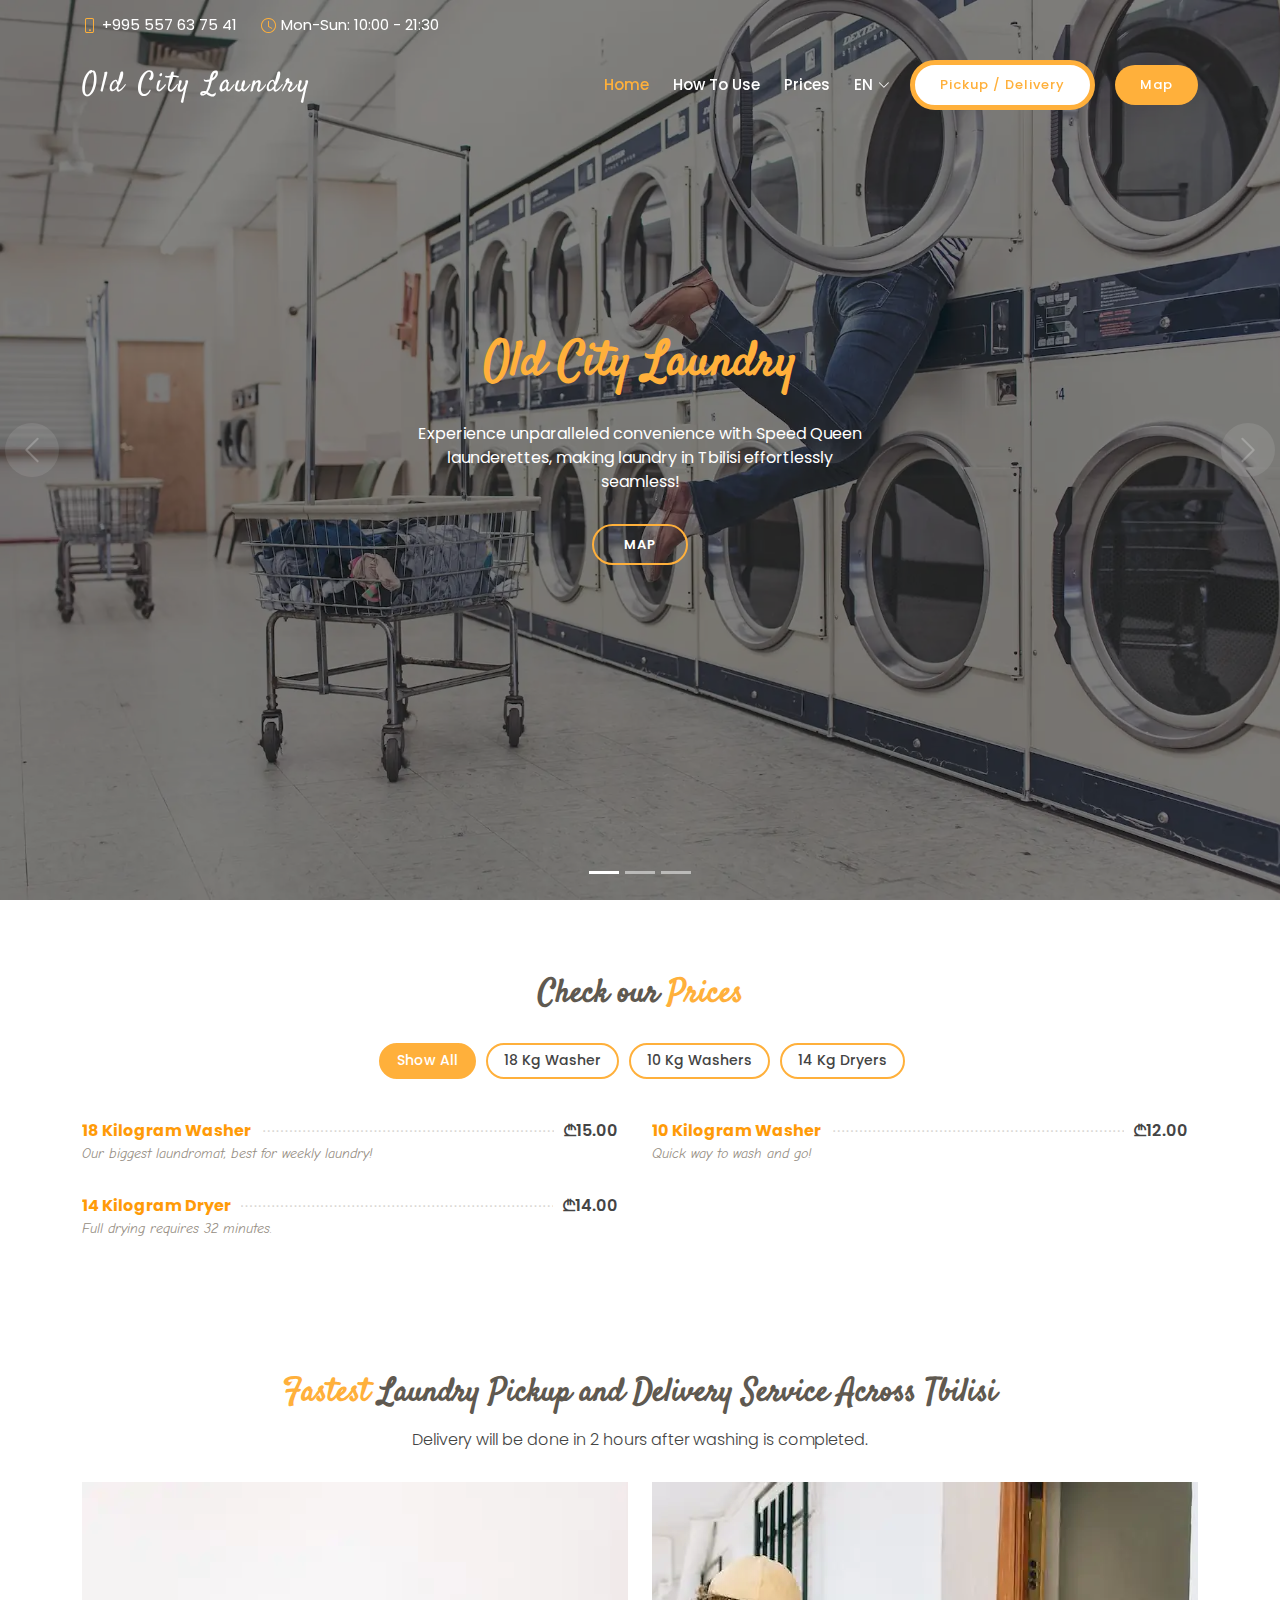
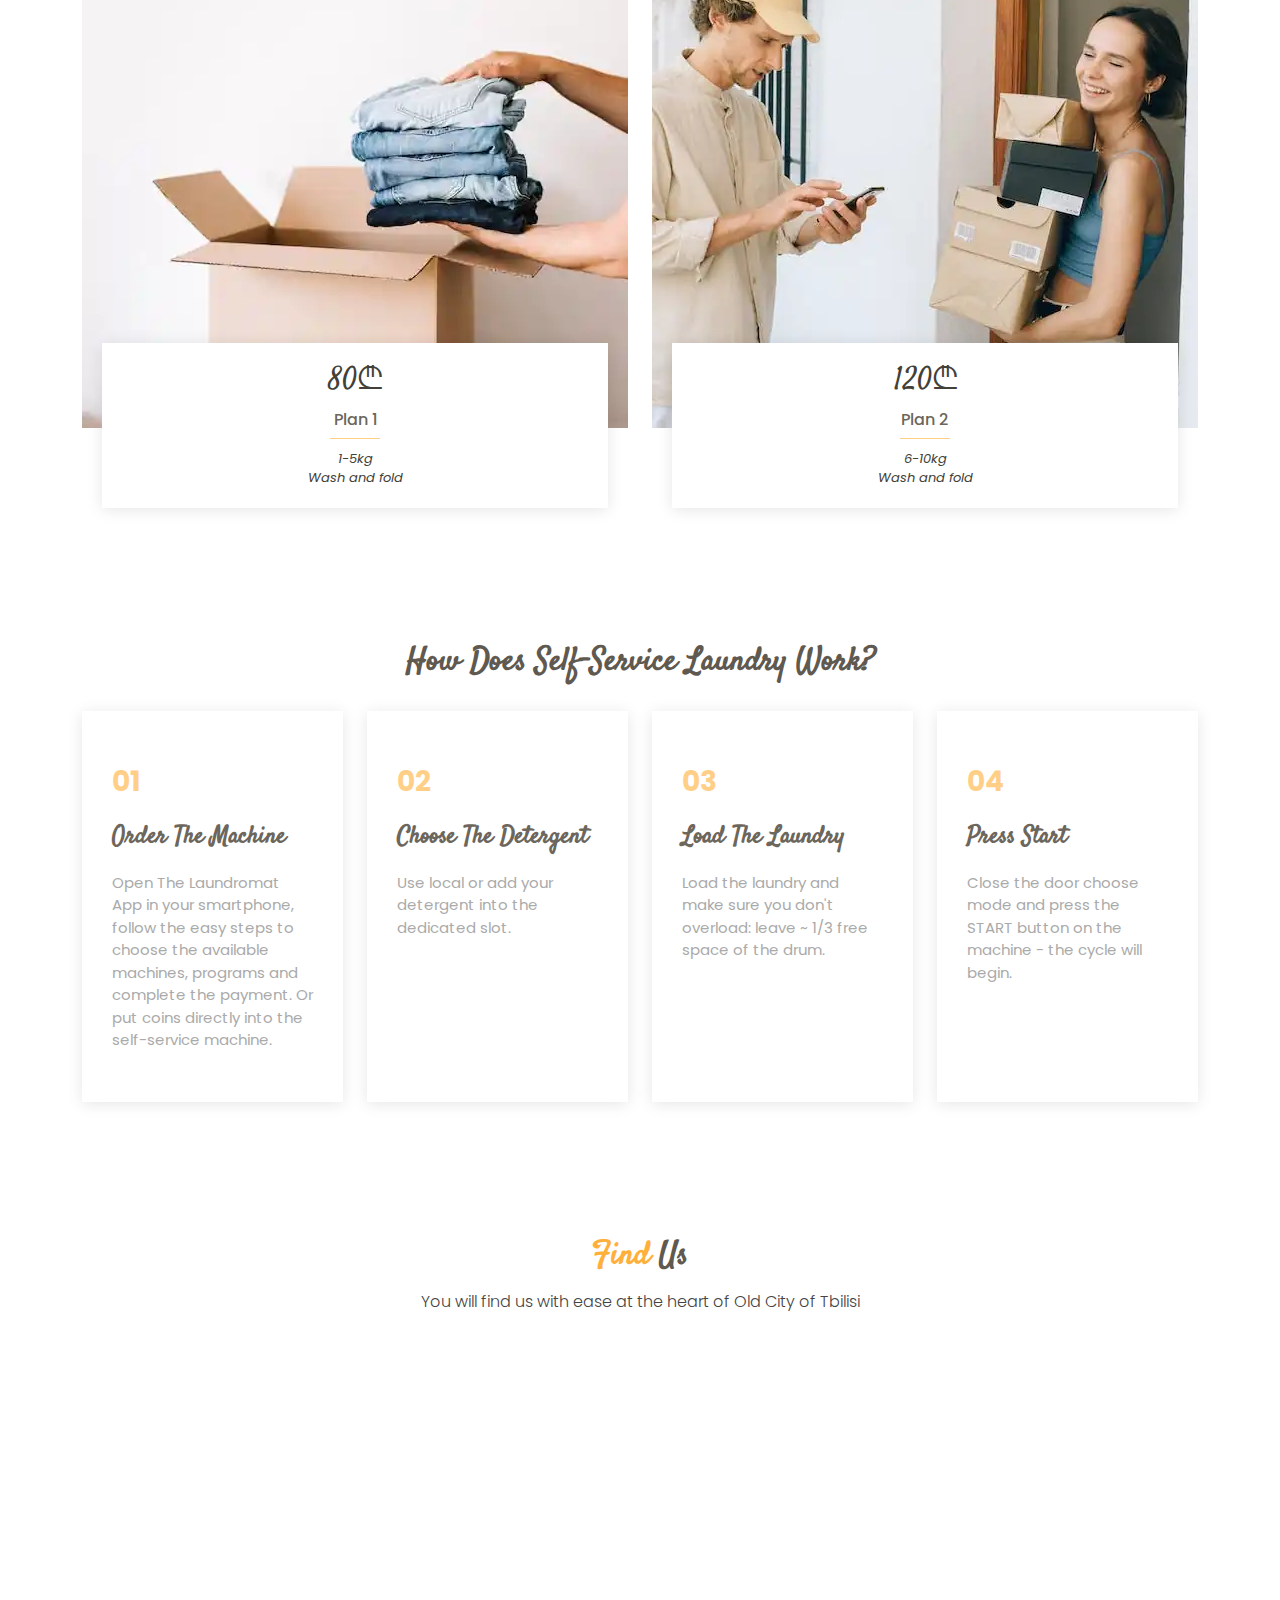
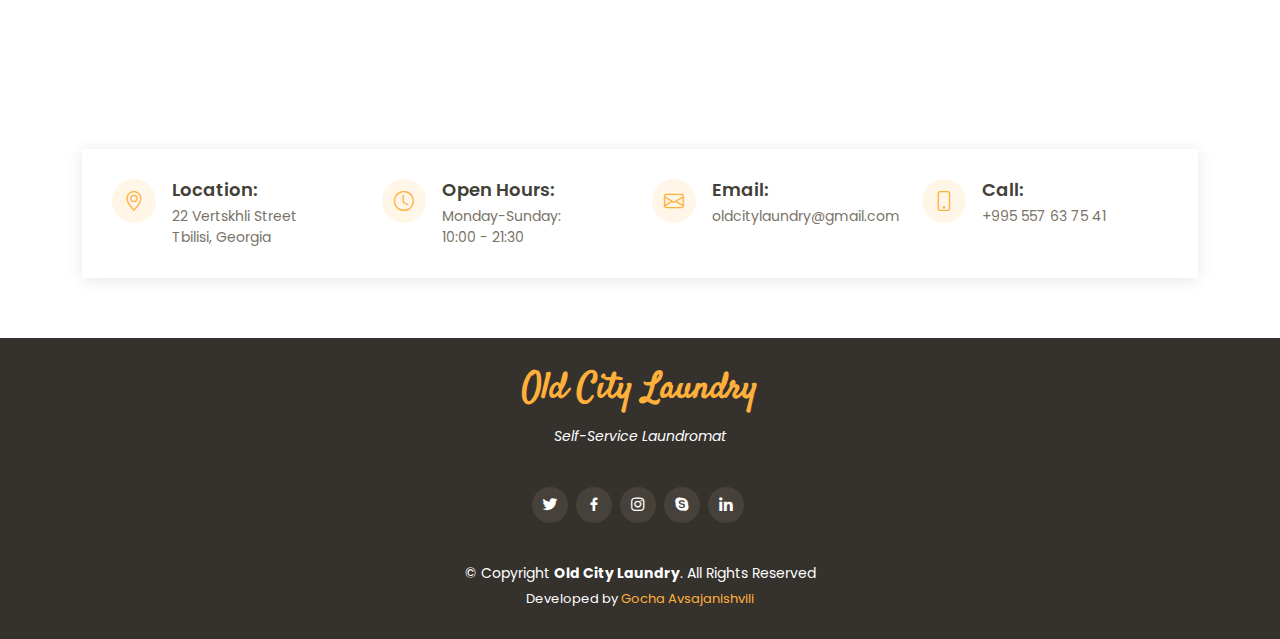
<file: index.html>
<!DOCTYPE html>
<html lang="en">

<head>

  <meta charset="utf-8">
  <meta content="width=device-width, initial-scale=1.0" name="viewport">

  <title>Old City Laundry / Laundromat in Tbilisi | Pickup and Delivery</title>
  <meta name="description"
    content="Old City Laundry is your self-service laundromat in Tbilisi. We offer fast and efficient laundry services with professional machines, as well as fastest pickup and delivery service across Tbilisi and its regions.">

  <meta name="keywords"
    content="laundry, self-service laundry, laundromat, laundry service, laundry near me, прачечная, laundry tbilisi, dry cleaning, прачечная самообслуживания, прачечная тбилиси, laundry service tbilisi, old city laundry, vertskhli street, tiflis, georgia, laundromat near me, coin laundry, wash and fold, мойка, ქიმწმენდა, loundry, waschsalon, مغسلة, tbilisi laundry, wash, laundry service near me, сухая чистка, مغسلة ملابس, lavanderia, automatic laundry tbilisi near me, city wash, city cleaning service, clean house near shota rustaveli avenue tbilisi, cleaner, clothes dryer tbilisi, do laundry, dress cleaning, dry cleaning equipment, dry cleaning near me, i-wash, landary, landury, lanudry in georgia tbilisi, laudnsry near me, laudry, laundary, launderette, laundery, lavanderia automatica, laverie, laverie automatique, places to wash clothes tbilisi, old town laundry, pralnia, quickwash, sb waschsalon, self serve clothes laundry, speed queen laundry, vintage laundromat tbilisi, waschsalon in der nähe, wasserette, wäscherei, wäscherei in der nähe">

  <style>
    /* Critical font-face declaration */
    @font-face {
      font-family: 'Satisfy';
      font-style: normal;
      font-weight: 400;
      font-display: swap;
      src: local('Satisfy Regular'),
        url('/assets/fonts/satisfy.woff2') format('woff2');
    }

    /* Critical logo styles */
    .logo h1 {
      font-size: 28px;
      margin: 0;
      line-height: 1;
      font-weight: 400;
      letter-spacing: 3px;
      font-family: 'Satisfy', Arial, sans-serif;
    }
  </style>

  <!-- Preload critical resources -->
  <link rel="preload" href="assets/vendor/bootstrap/css/bootstrap.min.css" as="style">
  <link rel="preload" href="assets/css/style.css" as="style">
  <link rel="preload" href="assets/img/slide/slide-1.webp" as="image" fetchpriority="high">

  <!-- Favicons -->
  <link href="assets/img/favicon.ico" rel="icon">
  <link href="assets/img/apple-touch-icon.ico" rel="apple-touch-icon">

  <!-- Google Fonts - preconnect -->
  <link rel="preconnect" href="https://fonts.googleapis.com">
  <link rel="preconnect" href="https://fonts.gstatic.com" crossorigin>
  <link
    href="https://fonts.googleapis.com/css2?family=Poppins:wght@300;400;600;700&family=Comic+Neue:wght@300;400;700&display=swap"
    media="print" onload="this.media='all'" rel="stylesheet">

  <!-- Critical CSS -->
  <link href="assets/vendor/bootstrap/css/bootstrap.min.css" rel="stylesheet">
  <link href="assets/css/style.css" rel="stylesheet">

  <!-- Non-critical CSS loaded async -->
  <link rel="stylesheet" href="assets/vendor/animate.css/animate.min.css" media="print" onload="this.media='all'">
  <link rel="stylesheet" href="assets/vendor/bootstrap-icons/bootstrap-icons.css" media="print"
    onload="this.media='all'">
  <link rel="stylesheet" href="assets/vendor/boxicons/css/boxicons.min.css" media="print" onload="this.media='all'">
  <link rel="stylesheet" href="assets/vendor/glightbox/css/glightbox.min.css" media="print" onload="this.media='all'">
  <link rel="stylesheet" href="assets/vendor/swiper/swiper-bundle.min.css" media="print" onload="this.media='all'">
  <link rel="stylesheet" href="assets/css/custom.css" media="print" onload="this.media='all'">

  <!-- Preconnect to Google Analytics -->
  <link rel="preconnect" href="https://www.google-analytics.com">

</head>

<body>

  <!-- ======= Top Bar ======= -->
  <section id="topbar" class="d-flex align-items-center fixed-top topbar-transparent">
    <div class="container-fluid container-xl d-flex align-items-center justify-content-center justify-content-lg-start">
      <i class="bi bi-phone d-flex align-items-center"><span>+995 557 63 75 41</span></i>
      <i class="bi bi-clock ms-4 d-none d-lg-flex align-items-center"><span>Mon-Sun: 10:00 - 21:30</span></i>
    </div>
  </section>

  <!-- ======= Header ======= -->
  <header id="header" class="fixed-top d-flex align-items-center header-transparent">
    <div class="container-fluid container-xl d-flex align-items-center justify-content-between">

      <div class="logo me-auto">
        <h1><a href="index.html">Old City Laundry</a></h1>
        <!-- Uncomment below if you prefer to use an image logo -->
        <!-- <a href="index.html"><img src="assets/img/logo.png" alt="" class="img-fluid"></a>-->
      </div>

      <nav id="navbar" class="navbar order-last order-lg-0">
        <ul>
          <li><a class="nav-link scrollto active" href="#hero">Home</a></li>
          <li><a class="nav-link scrollto" href="#how-to">How To Use</a></li>
          <li><a class="nav-link scrollto" href="#menu">Prices</a></li>
          <li class="d-block d-sm-none">
            <a href="#map" class="nav-link scrollto">Map</a>
          </li>
          <li class="dropdown"><a href="#"><span>EN</span> <i class="bi bi-chevron-down"></i></a>
            <ul>
              <li><a href="ge.html">GE</a></li>
            </ul>
          </li>

        </ul>
        <i class="bi bi-list mobile-nav-toggle"></i>
      </nav><!-- .navbar -->

      <a href="#delivery" class="book-a-table-btn delivery scrollto circle">Pickup / Delivery</a>
      <a href="#map" class="book-a-table-btn scrollto d-none d-sm-block">Map</a>

    </div>
  </header><!-- End Header -->

  <!-- ======= Hero Section ======= -->
  <section id="hero">
    <div class="hero-container">
      <div id="heroCarousel" data-bs-interval="5000" class="carousel slide carousel-fade" data-bs-ride="carousel">

        <ol class="carousel-indicators" id="hero-carousel-indicators"></ol>

        <div class="carousel-inner" role="listbox">

          <!-- Slide 1 -->
          <div class="carousel-item active" style="background-image: url(assets/img/slide/slide-1.webp);">
            <div class="carousel-container">
              <div class="carousel-content">
                <h2 class="animate__animated animate__fadeInDown"><span>Old City Laundry</span></h2>
                <p class="animate__animated animate__fadeInUp">Experience unparalleled convenience with Speed Queen
                  launderettes, making laundry in Tbilisi effortlessly seamless!</p>
                <div>
                  <a href="#map" class="btn-menu animate__animated animate__fadeInUp scrollto">Map</a>
                </div>
              </div>
            </div>
          </div>

          <!-- Slide 2 -->
          <div class="carousel-item" style="background-image: url(assets/img/slide/slide-2.webp);">
            <div class="carousel-container">
              <div class="carousel-content">
                <h2 class="animate__animated animate__fadeInDown">Your go-to self-service laundry spot in Tbilisi.</h2>
                <p class="animate__animated animate__fadeInUp">Make the most of your time as our professional machines
                  handle your weekly laundry in under an hour!</p>
                <div>
                  <a href="#map" class="btn-menu animate__animated animate__fadeInUp scrollto">Map</a>
                </div>
              </div>
            </div>
          </div>

          <!-- Slide 3 -->
          <div class="carousel-item" style="background-image: url(assets/img/slide/slide-3.webp);">
            <div class="carousel-container">
              <div class="carousel-content">
                <h2 class="animate__animated animate__fadeInDown">Discover modern comfort at its finest.</h2>
                <p class="animate__animated animate__fadeInUp">Indulge in the convenience of washers and dryers with
                  various capacities tailored to meet your specific needs. At Old City Laundry, our self-service
                  laundromat provides not only ample folding space on large tables but also a comfortable chill-out area
                  for you to relax while waiting for your laundry.</p>
                <div>
                  <a href="#map" class="btn-menu animate__animated animate__fadeInUp scrollto">Map</a>
                </div>
              </div>
            </div>
          </div>

        </div>

        <a class="carousel-control-prev" href="#heroCarousel" role="button" data-bs-slide="prev">
          <span class="carousel-control-prev-icon bi bi-chevron-left" aria-hidden="true"></span>
        </a>

        <a class="carousel-control-next" href="#heroCarousel" role="button" data-bs-slide="next">
          <span class="carousel-control-next-icon bi bi-chevron-right" aria-hidden="true"></span>
        </a>

      </div>
    </div>
  </section><!-- End Hero -->

  <main id="main">

    <!-- ======= Menu Section ======= -->
    <section id="menu" class="menu">
      <div class="container">

        <div class="section-title">
          <h2>Check our <span>Prices</span></h2>
        </div>

        <div class="row">
          <div class="col-lg-12 d-flex justify-content-center">
            <ul id="menu-flters">
              <li data-filter="*" class="filter-active">Show All</li>
              <li data-filter=".filter-starters">18 Kg Washer</li>
              <li data-filter=".filter-salads">10 Kg Washers</li>
              <li data-filter=".filter-specialty">14 Kg Dryers</li>
            </ul>
          </div>
        </div>

        <div class="row menu-container">

          <div class="col-lg-6 menu-item filter-starters">
            <div class="menu-content">
              <a href="#">18 Kilogram Washer</a><span>₾15.00</span>
            </div>
            <div class="menu-ingredients">
              Our biggest laundromat, best for weekly laundry!
            </div>
          </div>

          <div class="col-lg-6 menu-item filter-salads">
            <div class="menu-content">
              <a href="#">10 Kilogram Washer</a><span>₾12.00</span>
            </div>
            <div class="menu-ingredients">
              Quick way to wash and go!
            </div>
          </div>

          <div class="col-lg-6 menu-item filter-specialty">
            <div class="menu-content">
              <a href="#">14 Kilogram Dryer</a><span>₾14.00</span>
            </div>
            <div class="menu-ingredients">
              Full drying requires 32 minutes.
            </div>
          </div>

        </div>

      </div>
    </section><!-- End Menu Section -->

    <!-- ======= Chefs Section ======= -->
    <section id="delivery" class="chefs">
      <div class="container">

        <div class="section-title">
          <h2><span>Fastest</span> Laundry Pickup and Delivery Service Across Tbilisi</h2>
          <p>Delivery will be done in 2 hours after washing is completed.</p>
        </div>

        <div class="row">

          <div class="col-lg-6 col-md-6">
            <div class="member">
              <div class="pic"><img src="assets/img/chefs/chefs-1.webp" class="img-fluid" alt=""></div>
              <div class="member-info">
                <h2>80₾</h2>
                <h4>Plan 1</h4>
                <span>1-5kg</span>
                <span>Wash and fold</span>
              </div>
            </div>
          </div>

          <div class="col-lg-6 col-md-6">
            <div class="member">
              <div class="pic"><img src="assets/img/chefs/chefs-2.webp" class="img-fluid" alt=""></div>
              <div class="member-info">
                <h2>120₾</h2>
                <h4>Plan 2</h4>
                <span>6-10kg</span>
                <span>Wash and fold</span>
              </div>
            </div>
          </div>

        </div>

      </div>
    </section><!-- End Chefs Section -->

    <!-- ======= Whu Us Section ======= -->
    <section id="how-to" class="why-us">
      <div class="container">

        <div class="section-title">
          <h2>How Does Self-Service Laundry Work?</h2>
        </div>

        <div class="row">

          <div class="col-lg-3">
            <div class="box">
              <span>01</span>
              <h4>Order The Machine</h4>
              <p>Open The Laundromat App in your smartphone, follow the easy steps to choose the available machines,
                programs and complete the payment. Or put coins directly into the self-service machine.</p>
            </div>
          </div>

          <div class="col-lg-3 mt-4 mt-lg-0">
            <div class="box">
              <span>02</span>
              <h4>Choose The Detergent</h4>
              <p>Use local or add your detergent into the dedicated slot.</p>
            </div>
          </div>

          <div class="col-lg-3 mt-4 mt-lg-0">
            <div class="box">
              <span>03</span>
              <h4>Load The Laundry</h4>
              <p>Load the laundry and make sure you don't overload: leave ~ 1/3 free space of the drum.</p>
            </div>
          </div>

          <div class="col-lg-3 mt-4 mt-lg-0">
            <div class="box">
              <span>04</span>
              <h4>Press Start</h4>
              <p>Close the door choose mode and press the START button on the machine - the cycle will begin.</p>
            </div>
          </div>

        </div>

      </div>
    </section><!-- End Whu Us Section -->

    <!-- ======= Contact Section ======= -->
    <section id="map" class="contact">
      <div class="container">

        <div class="section-title">
          <h2><span>Find</span> Us</h2>
          <p>You will find us with ease at the heart of Old City of Tbilisi</p>
        </div>
      </div>

      <div class="map">
        <iframe style="border:0; width: 100%; height: 350px;"
          src="https://www.google.com/maps/embed?pb=!1m18!1m12!1m3!1d221.43247228662227!2d44.804096169556395!3d41.69400580993343!2m3!1f0!2f0!3f0!3m2!1i1024!2i768!4f13.1!3m3!1m2!1s0x40440ceff4387f3f%3A0x2ed69245111af669!2s22%20Vertskhli%20St%2C%20T&#39;bilisi!5e0!3m2!1sen!2sge!4v1673745868668!5m2!1sen!2sge"
          frameborder="0" allowfullscreen></iframe>
      </div>

      <div class="container mt-5">

        <div class="info-wrap">
          <div class="row">
            <div class="col-lg-3 col-md-6 info">
              <i class="bi bi-geo-alt"></i>
              <h4>Location:</h4>
              <p>22 Vertskhli Street<br>Tbilisi, Georgia</p>
            </div>

            <div class="col-lg-3 col-md-6 info mt-4 mt-lg-0">
              <i class="bi bi-clock"></i>
              <h4>Open Hours:</h4>
              <p>Monday-Sunday:<br>10:00 - 21:30</p>
            </div>

            <div class="col-lg-3 col-md-6 info mt-4 mt-lg-0">
              <i class="bi bi-envelope"></i>
              <h4>Email:</h4>
              <p>oldcitylaundry@gmail.com</p>
            </div>

            <div class="col-lg-3 col-md-6 info mt-4 mt-lg-0">
              <i class="bi bi-phone"></i>
              <h4>Call:</h4>
              <p>+995 557 63 75 41</p>
            </div>
          </div>
        </div>

      </div>
    </section><!-- End Contact Section -->

  </main><!-- End #main -->

  <!-- ======= Footer ======= -->
  <footer id="footer">
    <div class="container">
      <h3>Old City Laundry</h3>
      <p>Self-Service Laundromat</p>
      <div class="social-links">
        <a href="#" class="twitter"><i class="bx bxl-twitter"></i></a>
        <a href="#" class="facebook"><i class="bx bxl-facebook"></i></a>
        <a href="#" class="instagram"><i class="bx bxl-instagram"></i></a>
        <a href="#" class="google-plus"><i class="bx bxl-skype"></i></a>
        <a href="#" class="linkedin"><i class="bx bxl-linkedin"></i></a>
      </div>
      <div class="copyright">
        &copy; Copyright <strong><span>Old City Laundry</span></strong>. All Rights Reserved
      </div>
      <div class="credits">
        Developed by <a href="https://www.linkedin.com/in/gocha-avsajanishvili-7988551ba/" target="_blank">Gocha
          Avsajanishvili</a>
      </div>
    </div>
  </footer><!-- End Footer -->

  <a href="#" class="back-to-top d-flex align-items-center justify-content-center"><i
      class="bi bi-arrow-up-short"></i></a>

  <!-- Google tag (gtag.js) -->
  <script async src="https://www.googletagmanager.com/gtag/js?id=G-DVNH2CTVXD"></script>
  <script>
    window.dataLayer = window.dataLayer || [];
    function gtag() { dataLayer.push(arguments); }
    gtag('js', new Date());
    gtag('config', 'G-DVNH2CTVXD');
  </script>

  <!-- Defer non-critical scripts -->
  <script defer src="assets/vendor/bootstrap/js/bootstrap.bundle.min.js"></script>
  <script defer src="assets/vendor/glightbox/js/glightbox.min.js"></script>
  <script defer src="assets/vendor/isotope-layout/isotope.pkgd.min.js"></script>
  <script defer src="assets/vendor/swiper/swiper-bundle.min.js"></script>
  <script defer src="assets/js/main.js"></script>

</body>

</html>
</file>
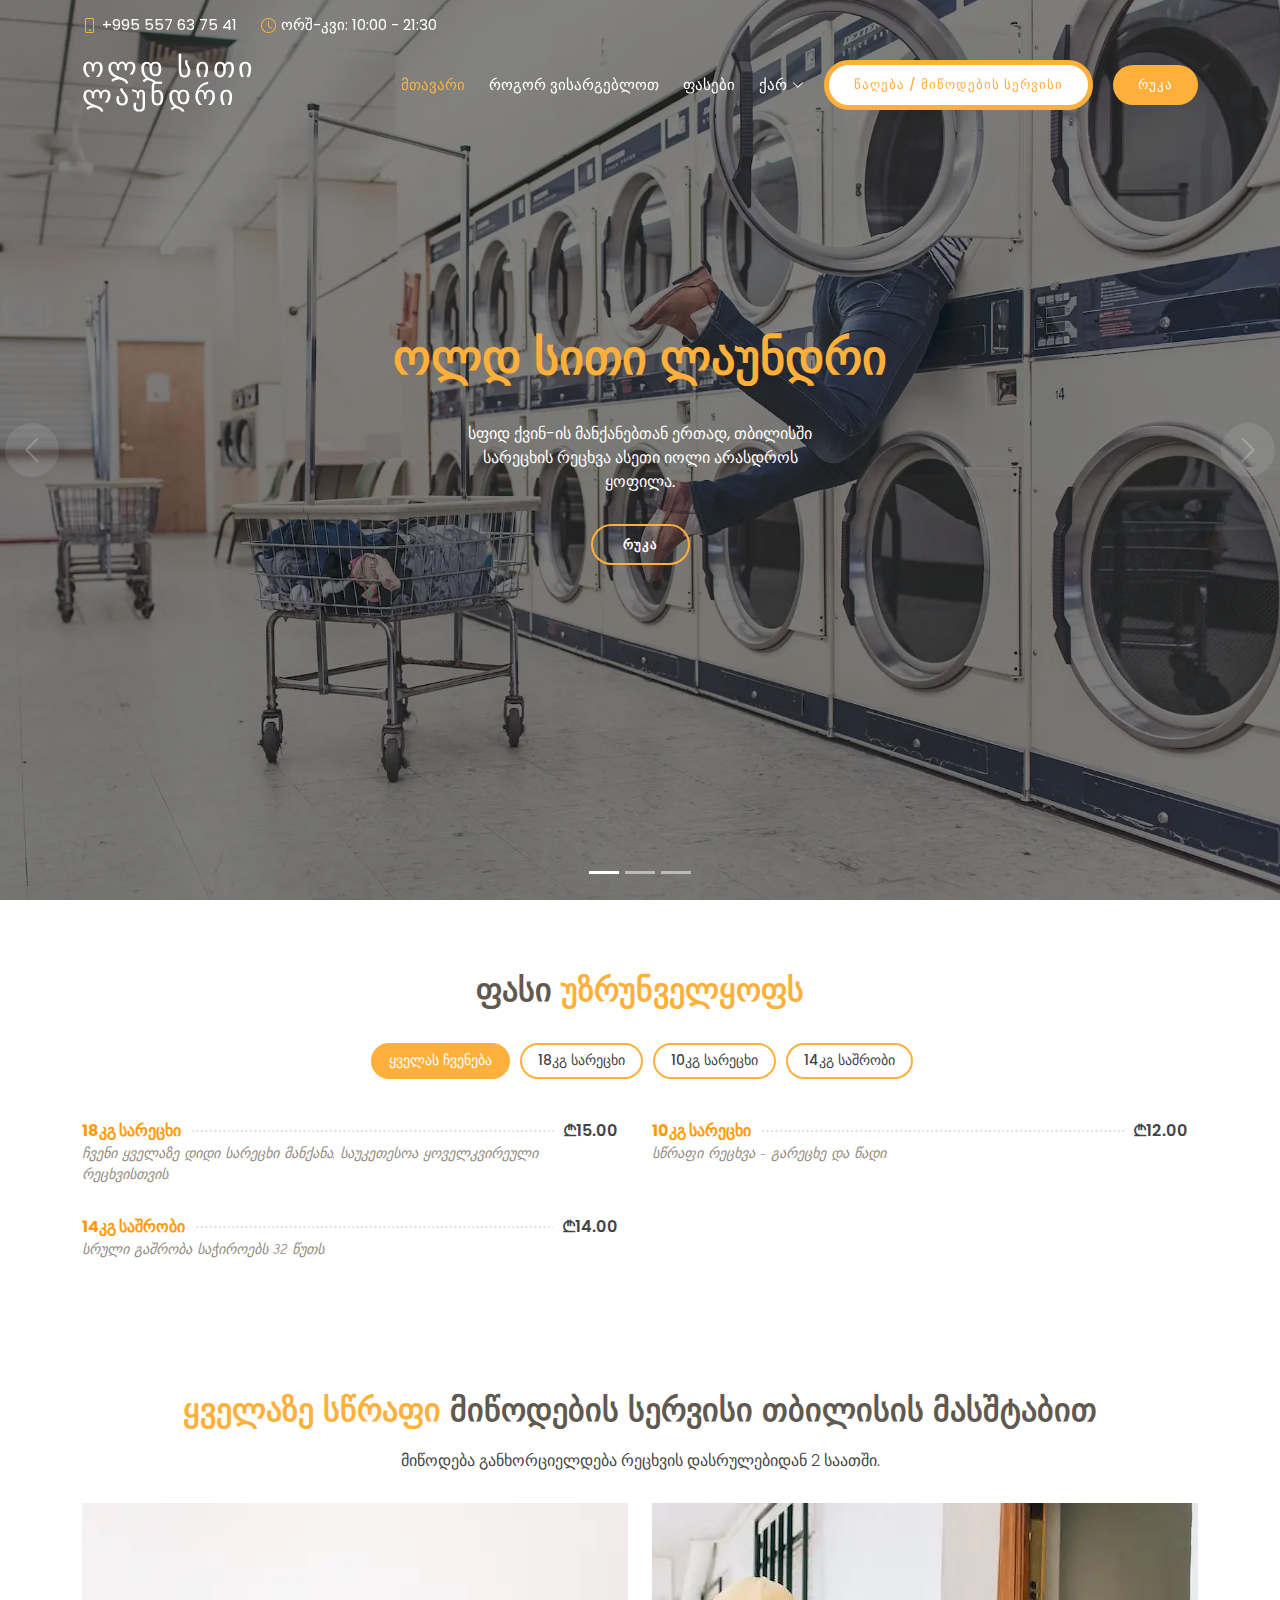
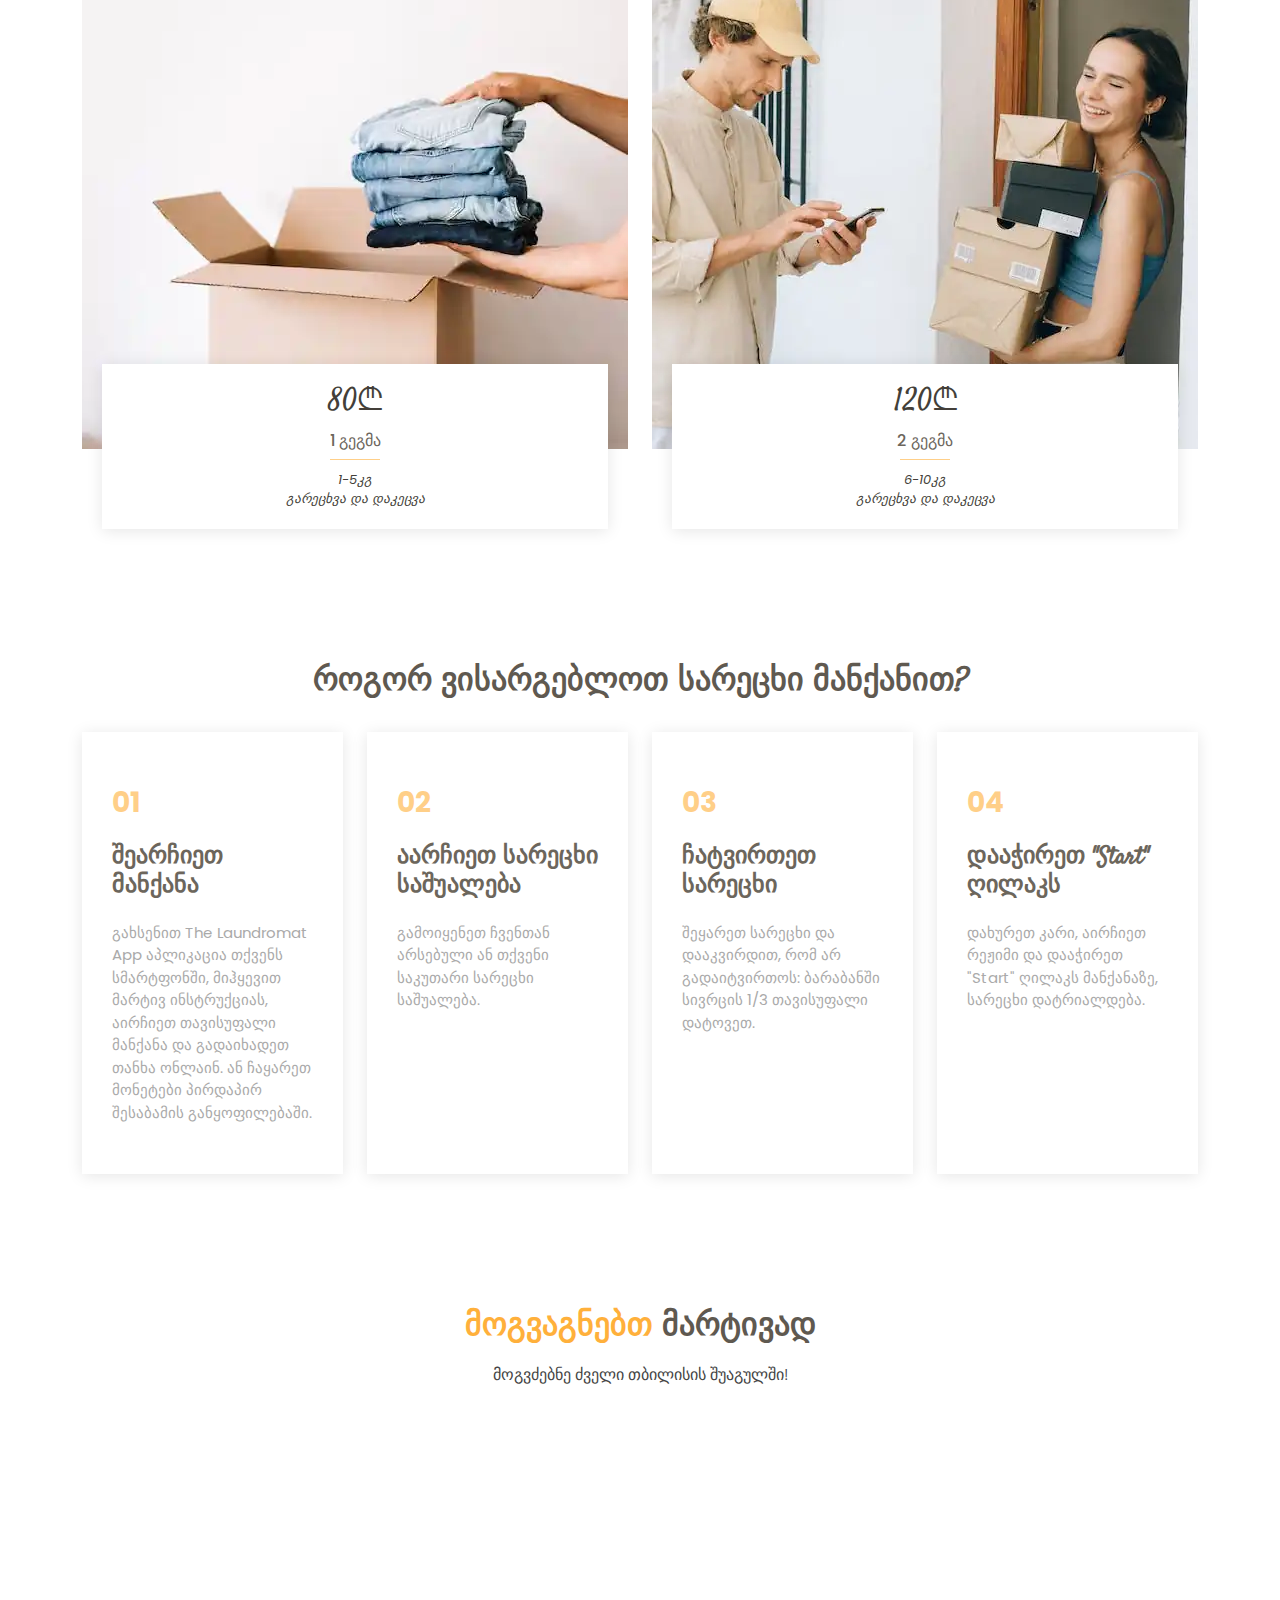
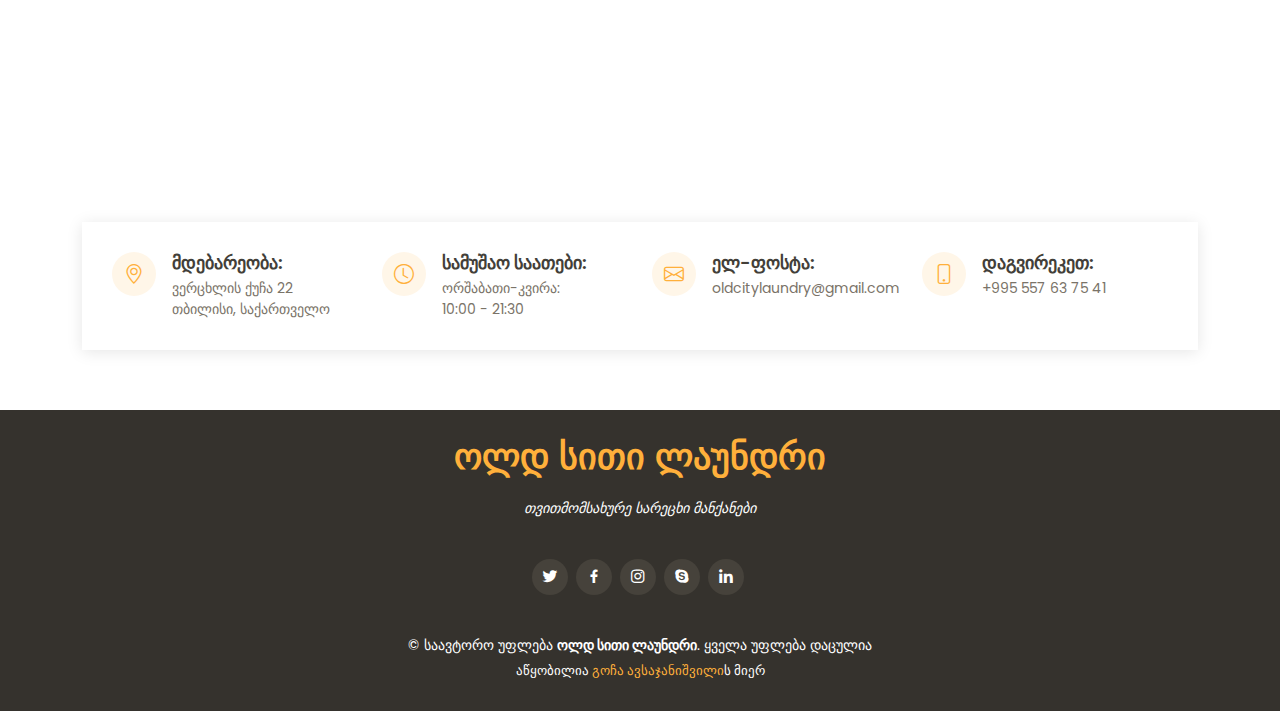
<file: ge.html>
<!DOCTYPE html>
<html lang="ka">

<head>

  <meta charset="utf-8">
  <meta content="width=device-width, initial-scale=1.0" name="viewport">

  <title>ოლდ სითი ლაუნდრი / თვითმომსახურების სარეცხი მანქანები თბილისში | წაღება მიტანის სერვისით</title>
  <meta content="" name="description">
  <meta content="" name="keywords">

  <style>
    /* Critical font-face declaration */
    @font-face {
      font-family: 'Satisfy';
      font-style: normal;
      font-weight: 400;
      font-display: swap;
      src: local('Satisfy Regular'),
        url('/assets/fonts/satisfy.woff2') format('woff2');
    }

    /* Critical logo styles */
    .logo h1 {
      font-size: 28px;
      margin: 0;
      line-height: 1;
      font-weight: 400;
      letter-spacing: 3px;
      font-family: 'Satisfy', Arial, sans-serif;
    }
  </style>

  <!-- Preload critical resources -->
  <link rel="preload" href="assets/vendor/bootstrap/css/bootstrap.min.css" as="style">
  <link rel="preload" href="assets/css/style.css" as="style">
  <link rel="preload" href="assets/img/slide/slide-1.webp" as="image" fetchpriority="high">

  <!-- Favicons -->
  <link href="assets/img/favicon.ico" rel="icon">
  <link href="assets/img/apple-touch-icon.ico" rel="apple-touch-icon">

  <!-- Google Fonts - preconnect -->
  <link rel="preconnect" href="https://fonts.googleapis.com">
  <link rel="preconnect" href="https://fonts.gstatic.com" crossorigin>
  <link
    href="https://fonts.googleapis.com/css2?family=Poppins:wght@300;400;600;700&family=Comic+Neue:wght@300;400;700&display=swap"
    media="print" onload="this.media='all'" rel="stylesheet">

  <!-- Critical CSS -->
  <link href="assets/vendor/bootstrap/css/bootstrap.min.css" rel="stylesheet">
  <link href="assets/css/style.css" rel="stylesheet">

  <!-- Non-critical CSS loaded async -->
  <link rel="stylesheet" href="assets/vendor/animate.css/animate.min.css" media="print" onload="this.media='all'">
  <link rel="stylesheet" href="assets/vendor/bootstrap-icons/bootstrap-icons.css" media="print"
    onload="this.media='all'">
  <link rel="stylesheet" href="assets/vendor/boxicons/css/boxicons.min.css" media="print" onload="this.media='all'">
  <link rel="stylesheet" href="assets/vendor/glightbox/css/glightbox.min.css" media="print" onload="this.media='all'">
  <link rel="stylesheet" href="assets/vendor/swiper/swiper-bundle.min.css" media="print" onload="this.media='all'">
  <link rel="stylesheet" href="assets/css/custom.css" media="print" onload="this.media='all'">

  <!-- Preconnect to Google Analytics -->
  <link rel="preconnect" href="https://www.google-analytics.com">

</head>

<body>

  <!-- ======= Top Bar ======= -->
  <section id="topbar" class="d-flex align-items-center fixed-top topbar-transparent">
    <div class="container-fluid container-xl d-flex align-items-center justify-content-center justify-content-lg-start">
      <i class="bi bi-phone d-flex align-items-center"><span>+995 557 63 75 41</span></i>
      <i class="bi bi-clock ms-4 d-none d-lg-flex align-items-center"><span>ორშ-კვი: 10:00 - 21:30</span></i>
    </div>
  </section>

  <!-- ======= Header ======= -->
  <header id="header" class="fixed-top d-flex align-items-center header-transparent">
    <div class="container-fluid container-xl d-flex align-items-center justify-content-between">

      <div class="logo me-auto">
        <h1><a href="ge.html">ოლდ სითი ლაუნდრი</a></h1>
        <!-- Uncomment below if you prefer to use an image logo -->
        <!-- <a href="index.html"><img src="assets/img/logo.png" alt="" class="img-fluid"></a>-->
      </div>

      <nav id="navbar" class="navbar order-last order-lg-0">
        <ul>
          <li><a class="nav-link scrollto active" href="#hero">მთავარი</a></li>
          <li><a class="nav-link scrollto" href="#how-to">როგორ ვისარგებლოთ</a></li>
          <li><a class="nav-link scrollto" href="#menu">ფასები</a></li>
          <li class="dropdown"><a href="#"><span>ქარ</span> <i class="bi bi-chevron-down"></i></a>
            <ul>
              <li><a href="index.html">ინგ</a></li>
            </ul>
          </li>

        </ul>
        <i class="bi bi-list mobile-nav-toggle"></i>
      </nav><!-- .navbar -->

      <a href="#delivery" class="book-a-table-btn delivery scrollto circle">წაღება / მიწოდების სერვისი</a>
      <a href="#map" class="book-a-table-btn scrollto">რუკა</a>

    </div>
  </header><!-- End Header -->

  <!-- ======= Hero Section ======= -->
  <section id="hero">
    <div class="hero-container">
      <div id="heroCarousel" data-bs-interval="5000" class="carousel slide carousel-fade" data-bs-ride="carousel">

        <ol class="carousel-indicators" id="hero-carousel-indicators"></ol>

        <div class="carousel-inner" role="listbox">

          <!-- Slide 1 -->
          <div class="carousel-item active" style="background-image: url(assets/img/slide/slide-1.webp);">
            <div class="carousel-container">
              <div class="carousel-content">
                <h2 class="animate__animated animate__fadeInDown"><span>ოლდ სითი ლაუნდრი</span></h2>
                <p class="animate__animated animate__fadeInUp">სფიდ ქვინ-ის მანქანებთან ერთად, თბილისში სარეცხის რეცხვა
                  ასეთი იოლი არასდროს ყოფილა.</p>
                <div>
                  <a href="#map" class="btn-menu animate__animated animate__fadeInUp scrollto">რუკა</a>
                </div>
              </div>
            </div>
          </div>

          <!-- Slide 2 -->
          <div class="carousel-item" style="background-image: url(assets/img/slide/slide-2.webp);">
            <div class="carousel-container">
              <div class="carousel-content">
                <h2 class="animate__animated animate__fadeInDown">შენი თვითმომსახურების სამრეცხაო თბილისში</h2>
                <p class="animate__animated animate__fadeInUp">პროფესიონალური მანქანების საშუალებით შენს ყოველკვირეულ
                  სარეცხს 1 საათზე ნაკლებ დროში გარეცხავ - დატკბი სიმარტივით.</p>
                <div>
                  <a href="#map" class="btn-menu animate__animated animate__fadeInUp scrollto">რუკა</a>
                </div>
              </div>
            </div>
          </div>

          <!-- Slide 3 -->
          <div class="carousel-item" style="background-image: url(assets/img/slide/slide-3.webp);">
            <div class="carousel-container">
              <div class="carousel-content">
                <h2 class="animate__animated animate__fadeInDown">მთავარი საიდუმლო თანამედროვე კომფორტია</h2>
                <p class="animate__animated animate__fadeInUp">ისარგებლე სხვადასხვა სიძლიერის საშრობებით, მოირგე შენი
                  საჭიროების მიხედვით. ოლდ სითი ლაუნდრიში შენ დაგხვდება ყველა პირობა თვითმომსახურებისთვის: მაგიდა
                  სარეცხის დასაკეცად და კომფორტული სივრცე განტვირთვისთვის, სადაც სარეცხს დაელოდები.</p>
                <div>
                  <a href="#map" class="btn-menu animate__animated animate__fadeInUp scrollto">რუკა</a>
                </div>
              </div>
            </div>
          </div>

        </div>

        <a class="carousel-control-prev" href="#heroCarousel" role="button" data-bs-slide="prev">
          <span class="carousel-control-prev-icon bi bi-chevron-left" aria-hidden="true"></span>
        </a>

        <a class="carousel-control-next" href="#heroCarousel" role="button" data-bs-slide="next">
          <span class="carousel-control-next-icon bi bi-chevron-right" aria-hidden="true"></span>
        </a>

      </div>
    </div>
  </section><!-- End Hero -->

  <main id="main">

    <!-- ======= Menu Section ======= -->
    <section id="menu" class="menu">
      <div class="container">

        <div class="section-title">
          <h2>ფასი <span>უზრუნველყოფს</span></h2>
        </div>

        <div class="row">
          <div class="col-lg-12 d-flex justify-content-center">
            <ul id="menu-flters">
              <li data-filter="*" class="filter-active">ყველას ჩვენება</li>
              <li data-filter=".filter-starters">18კგ სარეცხი</li>
              <li data-filter=".filter-salads">10კგ სარეცხი</li>
              <li data-filter=".filter-specialty">14კგ საშრობი</li>
            </ul>
          </div>
        </div>

        <div class="row menu-container">

          <div class="col-lg-6 menu-item filter-starters">
            <div class="menu-content">
              <a href="#">18კგ სარეცხი</a><span>₾15.00</span>
            </div>
            <div class="menu-ingredients">
              ჩვენი ყველაზე დიდი სარეცხი მანქანა, საუკეთესოა ყოველკვირეული რეცხვისთვის.
            </div>
          </div>

          <div class="col-lg-6 menu-item filter-salads">
            <div class="menu-content">
              <a href="#">10კგ სარეცხი</a><span>₾12.00</span>
            </div>
            <div class="menu-ingredients">
              სწრაფი რეცხვა - გარეცხე და წადი.
            </div>
          </div>

          <div class="col-lg-6 menu-item filter-specialty">
            <div class="menu-content">
              <a href="#">14კგ საშრობი</a><span>₾14.00</span>
            </div>
            <div class="menu-ingredients">
              სრული გაშრობა საჭიროებს 32 წუთს.
            </div>
          </div>

        </div>

      </div>
    </section><!-- End Menu Section -->

    <!-- ======= Chefs Section ======= -->
    <section id="delivery" class="chefs">
      <div class="container">

        <div class="section-title">
          <h2><span>ყველაზე სწრაფი</span> მიწოდების სერვისი თბილისის მასშტაბით</h2>
          <p>მიწოდება განხორციელდება რეცხვის დასრულებიდან 2 საათში.</p>
        </div>

        <div class="row">

          <div class="col-lg-6 col-md-6">
            <div class="member">
              <div class="pic"><img src="assets/img/chefs/chefs-1.webp" class="img-fluid" alt=""></div>
              <div class="member-info">
                <h2>80₾</h2>
                <h4>1 გეგმა</h4>
                <span>1-5კგ</span>
                <span>გარეცხვა და დაკეცვა</span>
              </div>
            </div>
          </div>

          <div class="col-lg-6 col-md-6">
            <div class="member">
              <div class="pic"><img src="assets/img/chefs/chefs-2.webp" class="img-fluid" alt=""></div>
              <div class="member-info">
                <h2>120₾</h2>
                <h4>2 გეგმა</h4>
                <span>6-10კგ</span>
                <span>გარეცხვა და დაკეცვა</span>
              </div>
            </div>
          </div>

        </div>

      </div>
    </section><!-- End Chefs Section -->

    <!-- ======= Whu Us Section ======= -->
    <section id="how-to" class="why-us">
      <div class="container">

        <div class="section-title">
          <h2>როგორ ვისარგებლოთ სარეცხი მანქანით?</h2>
        </div>

        <div class="row">

          <div class="col-lg-3">
            <div class="box">
              <span>01</span>
              <h4>შეარჩიეთ მანქანა</h4>
              <p>გახსენით The Laundromat App აპლიკაცია თქვენს სმარტფონში, მიჰყევით მარტივ ინსტრუქციას, აირჩიეთ
                თავისუფალი მანქანა და გადაიხადეთ თანხა ონლაინ. ან ჩაყარეთ მონეტები პირდაპირ შესაბამის განყოფილებაში.</p>
            </div>
          </div>

          <div class="col-lg-3 mt-4 mt-lg-0">
            <div class="box">
              <span>02</span>
              <h4>აარჩიეთ სარეცხი საშუალება</h4>
              <p>გამოიყენეთ ჩვენთან არსებული ან თქვენი საკუთარი სარეცხი საშუალება.</p>
            </div>
          </div>

          <div class="col-lg-3 mt-4 mt-lg-0">
            <div class="box">
              <span>03</span>
              <h4>ჩატვირთეთ სარეცხი</h4>
              <p>შეყარეთ სარეცხი და დააკვირდით, რომ არ გადაიტვირთოს: ბარაბანში სივრცის 1/3 თავისუფალი დატოვეთ.</p>
            </div>
          </div>

          <div class="col-lg-3 mt-4 mt-lg-0">
            <div class="box">
              <span>04</span>
              <h4>დააჭირეთ "Start" ღილაკს</h4>
              <p>დახურეთ კარი, აირჩიეთ რეჟიმი და დააჭირეთ "Start" ღილაკს მანქანაზე, სარეცხი დატრიალდება.</p>
            </div>
          </div>

        </div>

      </div>
    </section><!-- End Whu Us Section -->

    <!-- ======= Contact Section ======= -->
    <section id="map" class="contact">
      <div class="container">

        <div class="section-title">
          <h2><span>მოგვაგნებთ</span> მარტივად</h2>
          <p>მოგვძებნე ძველი თბილისის შუაგულში!</p>
        </div>
      </div>

      <div class="map">
        <iframe style="border:0; width: 100%; height: 350px;"
          src="https://www.google.com/maps/embed?pb=!1m18!1m12!1m3!1d221.43229259644855!2d44.80410884331318!3d41.69405800567176!2m3!1f0!2f0!3f0!3m2!1i1024!2i768!4f13.1!3m3!1m2!1s0x40440ceff4387f3f%3A0x2ed69245111af669!2zMjIg4YOV4YOU4YOg4YOq4YOu4YOa4YOY4YOhIOGDpeGDo-GDqeGDkCwg4YOX4YOR4YOY4YOa4YOY4YOh4YOY!5e0!3m2!1ska!2sge!4v1673631751255!5m2!1ska!2sge"
          frameborder="0" allowfullscreen></iframe>
      </div>

      <div class="container mt-5">

        <div class="info-wrap">
          <div class="row">
            <div class="col-lg-3 col-md-6 info">
              <i class="bi bi-geo-alt"></i>
              <h4>მდებარეობა:</h4>
              <p>ვერცხლის ქუჩა 22<br>თბილისი, საქართველო</p>
            </div>

            <div class="col-lg-3 col-md-6 info mt-4 mt-lg-0">
              <i class="bi bi-clock"></i>
              <h4>სამუშაო საათები:</h4>
              <p>ორშაბათი-კვირა:<br>10:00 - 21:30</p>
            </div>

            <div class="col-lg-3 col-md-6 info mt-4 mt-lg-0">
              <i class="bi bi-envelope"></i>
              <h4>ელ-ფოსტა:</h4>
              <p>oldcitylaundry@gmail.com</p>
            </div>

            <div class="col-lg-3 col-md-6 info mt-4 mt-lg-0">
              <i class="bi bi-phone"></i>
              <h4>დაგვირეკეთ:</h4>
              <p>+995 557 63 75 41</p>
            </div>
          </div>
        </div>

      </div>
    </section><!-- End Contact Section -->

  </main><!-- End #main -->

  <!-- ======= Footer ======= -->
  <footer id="footer">
    <div class="container">
      <h3>ოლდ სითი ლაუნდრი</h3>
      <p>თვითმომსახურე სარეცხი მანქანები</p>
      <div class="social-links">
        <a href="#" class="twitter"><i class="bx bxl-twitter"></i></a>
        <a href="#" class="facebook"><i class="bx bxl-facebook"></i></a>
        <a href="#" class="instagram"><i class="bx bxl-instagram"></i></a>
        <a href="#" class="google-plus"><i class="bx bxl-skype"></i></a>
        <a href="#" class="linkedin"><i class="bx bxl-linkedin"></i></a>
      </div>
      <div class="copyright">
        &copy; საავტორო უფლება <strong><span>ოლდ სითი ლაუნდრი</span></strong>. ყველა უფლება დაცულია
      </div>
      <div class="credits">
        აწყობილია <a href="https://www.linkedin.com/in/gocha-avsajanishvili-7988551ba/" target="_blank">გოჩა
          ავსაჯანიშვილი</a>ს მიერ
      </div>
    </div>
  </footer><!-- End Footer -->

  <a href="#" class="back-to-top d-flex align-items-center justify-content-center"><i
      class="bi bi-arrow-up-short"></i></a>

  <!-- Google tag (gtag.js) -->
  <script async src="https://www.googletagmanager.com/gtag/js?id=G-DVNH2CTVXD"></script>
  <script>
    window.dataLayer = window.dataLayer || [];
    function gtag() { dataLayer.push(arguments); }
    gtag('js', new Date());

    gtag('config', 'G-DVNH2CTVXD');
  </script>

  <!-- Defer non-critical scripts -->
  <script defer src="assets/vendor/bootstrap/js/bootstrap.bundle.min.js"></script>
  <script defer src="assets/vendor/glightbox/js/glightbox.min.js"></script>
  <script defer src="assets/vendor/isotope-layout/isotope.pkgd.min.js"></script>
  <script defer src="assets/vendor/swiper/swiper-bundle.min.js"></script>
  <script defer src="assets/js/main.js"></script>

</body>

</html>
</file>
<file: assets/css/custom.css>
.delivery {
  background: #fff;
  color: #ffb03b;
  border: 5px solid #ffb03b;
}

.delivery:hover {
  border: 5px solid #fff;
}

/* Border Shine */
.circle {
  left:50%;
  top:50%;
  border-radius:50px;
  box-shadow: 0px 0px 0px 0px rgba(255,255,255,1);
  animation: shadow-glow 2s linear infinite;
}
@keyframes shadow-glow {
  from {
    box-shadow: 0px 0px 0px 0px rgba(255,255,255,1);
  }
  to {
    box-shadow: 0px 0px 0px 10px rgba(255,255,255,0);
  }
}
</file>
<file: assets/css/style.css>
/**
* Template Name: Delicious - v4.10.0
* Template URL: https://bootstrapmade.com/delicious-free-restaurant-bootstrap-theme/
* Author: BootstrapMade.com
* License: https://bootstrapmade.com/license/
*/

/*--------------------------------------------------------------
# General
--------------------------------------------------------------*/
body {
  font-family: "Poppins", sans-serif;
  color: #444444;
}

a {
  text-decoration: none;
  color: #ffb03b;
}

a:hover {
  color: #ffc56e;
  text-decoration: none;
}

h1,
h2,
h3,
h4,
h5,
h6 {
  font-family: "Satisfy", sans-serif;
}

/*--------------------------------------------------------------
# Back to top button
--------------------------------------------------------------*/
.back-to-top {
  position: fixed;
  visibility: hidden;
  opacity: 0;
  right: 15px;
  bottom: 15px;
  z-index: 996;
  background: #ffb03b;
  width: 40px;
  height: 40px;
  border-radius: 50px;
  transition: all 0.4s;
}

.back-to-top i {
  font-size: 28px;
  color: #fff;
  line-height: 0;
}

.back-to-top:hover {
  background: #ffc064;
  color: #fff;
}

.back-to-top.active {
  visibility: visible;
  opacity: 1;
}

/*--------------------------------------------------------------
# Top Bar
--------------------------------------------------------------*/
#topbar {
  padding: 0;
  font-size: 15px;
  height: 50px;
  transition: all 0.5s;
  background: rgba(26, 24, 22, 0.8);
  z-index: 996;
  color: rgba(255, 255, 255, 0.7);
}

#topbar.topbar-transparent {
  background: transparent;
}

#topbar.topbar-scrolled {
  top: -50px;
}

#topbar i {
  color: #ffb03b;
  line-height: 0;
}

#topbar i span {
  color: #fff;
  font-style: normal;
  padding-left: 5px;
}

/*--------------------------------------------------------------
# Header
--------------------------------------------------------------*/
#header {
  top: 50px;
  height: 70px;
  z-index: 997;
  transition: all 0.5s;
  padding: 10px 0;
  background: rgba(26, 24, 22, 0.85);
}

#header.header-transparent {
  background: transparent;
}

#header.header-scrolled {
  top: 0;
  background: rgba(26, 24, 22, 0.85);
}

#header .logo h1 {
  font-size: 28px;
  margin: 0;
  line-height: 1;
  font-weight: 400;
  letter-spacing: 3px;
}

#header .logo h1 a,
#header .logo h1 a:hover {
  color: #fff;
  text-decoration: none;
}

#header .logo img {
  padding: 0;
  margin: 0;
  max-height: 40px;
}

/*--------------------------------------------------------------
# Book a table button Menu
--------------------------------------------------------------*/
.book-a-table-btn {
  background: #ffb03b;
  color: #fff;
  border-radius: 50px;
  margin: 0 0 0 20px;
  padding: 10px 25px;
  font-size: 13px;
  font-weight: 500;
  letter-spacing: 1px;
  transition: 0.3s;
  white-space: nowrap;
}

.book-a-table-btn:hover {
  background: #ffa012;
  color: #fff;
}

@media (max-width: 992px) {
  .book-a-table-btn {
    margin: 0 15px 0 0;
    padding: 8px 20px;
    letter-spacing: 1px;
  }
}

/*--------------------------------------------------------------
# Navigation Menu
--------------------------------------------------------------*/
/**
* Desktop Navigation 
*/
.navbar {
  padding: 0;
}

.navbar ul {
  margin: 0;
  padding: 0;
  display: flex;
  list-style: none;
  align-items: center;
}

.navbar li {
  position: relative;
}

.navbar a,
.navbar a:focus {
  display: flex;
  align-items: center;
  justify-content: space-between;
  padding: 10px 0 10px 24px;
  font-size: 15px;
  font-weight: 500;
  color: white;
  white-space: nowrap;
  transition: 0.3s;
}

.navbar a i,
.navbar a:focus i {
  font-size: 12px;
  line-height: 0;
  margin-left: 5px;
}

.navbar a:hover,
.navbar .active,
.navbar .active:focus,
.navbar li:hover>a {
  color: #ffb03b;
}

.navbar .dropdown ul {
  display: block;
  position: absolute;
  left: 24px;
  top: calc(100% + 30px);
  margin: 0;
  padding: 10px 0;
  z-index: 99;
  opacity: 0;
  visibility: hidden;
  background: #fff;
  box-shadow: 0px 0px 30px rgba(127, 137, 161, 0.25);
  transition: 0.3s;
  border-radius: 4px;
}

.navbar .dropdown ul li {
  min-width: 200px;
}

.navbar .dropdown ul a {
  padding: 10px 20px;
  font-size: 14px;
  font-weight: 400;
  color: #433f39;
}

.navbar .dropdown ul a i {
  font-size: 12px;
}

.navbar .dropdown ul a:hover,
.navbar .dropdown ul .active:hover,
.navbar .dropdown ul li:hover>a {
  color: #ffb03b;
}

.navbar .dropdown:hover>ul {
  opacity: 1;
  top: 100%;
  visibility: visible;
}

.navbar .dropdown .dropdown ul {
  top: 0;
  left: calc(100% - 30px);
  visibility: hidden;
}

.navbar .dropdown .dropdown:hover>ul {
  opacity: 1;
  top: 0;
  left: 100%;
  visibility: visible;
}

@media (max-width: 1366px) {
  .navbar .dropdown .dropdown ul {
    left: -90%;
  }

  .navbar .dropdown .dropdown:hover>ul {
    left: -100%;
  }
}

/**
* Mobile Navigation 
*/
.mobile-nav-toggle {
  color: #fff;
  font-size: 28px;
  cursor: pointer;
  display: none;
  line-height: 0;
  transition: 0.5s;
}

@media (max-width: 991px) {
  .mobile-nav-toggle {
    display: block;
  }

  .navbar ul {
    display: none;
  }
}

.navbar-mobile {
  position: fixed;
  overflow: hidden;
  top: 0;
  right: 0;
  left: 0;
  bottom: 0;
  background: rgba(39, 37, 34, 0.9);
  transition: 0.3s;
  z-index: 0;
}

.navbar-mobile .mobile-nav-toggle {
  position: absolute;
  top: 15px;
  right: 15px;
}

.navbar-mobile ul {
  display: block;
  position: absolute;
  top: 55px;
  right: 15px;
  bottom: 15px;
  left: 15px;
  padding: 10px 0;
  border-radius: 8px;
  background-color: #fff;
  overflow-y: auto;
  transition: 0.3s;
}

.navbar-mobile a,
.navbar-mobile a:focus {
  padding: 10px 20px;
  font-size: 15px;
  color: #433f39;
}

.navbar-mobile a:hover,
.navbar-mobile .active,
.navbar-mobile li:hover>a {
  color: #ffb03b;
}

.navbar-mobile .getstarted,
.navbar-mobile .getstarted:focus {
  margin: 15px;
}

.navbar-mobile .dropdown ul {
  position: static;
  display: none;
  margin: 10px 20px;
  padding: 10px 0;
  z-index: 99;
  opacity: 1;
  visibility: visible;
  background: #fff;
  box-shadow: 0px 0px 30px rgba(127, 137, 161, 0.25);
}

.navbar-mobile .dropdown ul li {
  min-width: 200px;
}

.navbar-mobile .dropdown ul a {
  padding: 10px 20px;
}

.navbar-mobile .dropdown ul a i {
  font-size: 12px;
}

.navbar-mobile .dropdown ul a:hover,
.navbar-mobile .dropdown ul .active:hover,
.navbar-mobile .dropdown ul li:hover>a {
  color: #ffb03b;
}

.navbar-mobile .dropdown>.dropdown-active {
  display: block;
}

/*--------------------------------------------------------------
# Hero Section
--------------------------------------------------------------*/
#hero {
  width: 100%;
  height: 100vh;
  background-color: rgba(39, 37, 34, 0.8);
  overflow: hidden;
  padding: 0;
}

#hero .carousel-item {
  width: 100%;
  height: 100vh;
  background-size: cover;
  background-position: center;
  background-repeat: no-repeat;
}

#hero .carousel-item::before {
  content: "";
  background-color: rgba(12, 11, 10, 0.5);
  position: absolute;
  top: 0;
  right: 0;
  left: 0;
  bottom: 0;
}

#hero .carousel-container {
  display: flex;
  justify-content: center;
  align-items: center;
  position: absolute;
  bottom: 0;
  top: 0;
  left: 0;
  right: 0;
}

#hero .carousel-content {
  text-align: center;
}

#hero h2 {
  color: #fff;
  margin-bottom: 30px;
  font-size: 48px;
  font-weight: 700;
}

#hero h2 span {
  color: #ffb03b;
}

#hero p {
  width: 80%;
  -webkit-animation-delay: 0.4s;
  animation-delay: 0.4s;
  margin: 0 auto 30px auto;
  color: #fff;
}

#hero .carousel-inner .carousel-item {
  transition-property: opacity;
  background-position: center top;
}

#hero .carousel-inner .carousel-item,
#hero .carousel-inner .active.carousel-item-start,
#hero .carousel-inner .active.carousel-item-end {
  opacity: 0;
}

#hero .carousel-inner .active,
#hero .carousel-inner .carousel-item-next.carousel-item-start,
#hero .carousel-inner .carousel-item-prev.carousel-item-end {
  opacity: 1;
  transition: 0.5s;
}

#hero .carousel-inner .carousel-item-next,
#hero .carousel-inner .carousel-item-prev,
#hero .carousel-inner .active.carousel-item-start,
#hero .carousel-inner .active.carousel-item-end {
  left: 0;
  transform: translate3d(0, 0, 0);
}

#hero .carousel-control-next-icon,
#hero .carousel-control-prev-icon {
  background: none;
  font-size: 30px;
  line-height: 0;
  width: auto;
  height: auto;
  background: rgba(255, 255, 255, 0.2);
  border-radius: 50px;
  transition: 0.3s;
  color: rgba(255, 255, 255, 0.5);
  width: 54px;
  height: 54px;
  display: flex;
  align-items: center;
  justify-content: center;
}

#hero .carousel-control-next-icon:hover,
#hero .carousel-control-prev-icon:hover {
  background: rgba(255, 255, 255, 0.3);
  color: rgba(255, 255, 255, 0.8);
}

#hero .carousel-indicators li {
  cursor: pointer;
}

#hero .btn-menu,
#hero .btn-book {
  font-weight: 600;
  font-size: 13px;
  letter-spacing: 1px;
  text-transform: uppercase;
  display: inline-block;
  padding: 12px 30px;
  border-radius: 50px;
  transition: 0.5s;
  line-height: 1;
  margin: 0 10px;
  -webkit-animation-delay: 0.8s;
  animation-delay: 0.8s;
  color: #fff;
  border: 2px solid #ffb03b;
}

#hero .btn-menu:hover,
#hero .btn-book:hover {
  background: #ffb03b;
  color: #fff;
}

@media (max-width: 768px) {
  #hero h2 {
    font-size: 28px;
  }
}

@media (min-width: 1024px) {
  #hero p {
    width: 50%;
  }

  #hero .carousel-control-prev,
  #hero .carousel-control-next {
    width: 5%;
  }
}

/*--------------------------------------------------------------
# Sections General
--------------------------------------------------------------*/
section {
  padding: 60px 0;
}

.section-bg {
  background-color: white;
}

.section-title {
  text-align: center;
  padding-bottom: 30px;
}

.section-title h2 {
  margin: 15px 0 0 0;
  font-size: 32px;
  font-weight: 700;
  color: #5f5950;
}

.section-title h2 span {
  color: #ffb03b;
}

.section-title p {
  margin: 15px auto 0 auto;
  font-weight: 300;
}

@media (min-width: 1024px) {
  .section-title p {
    width: 50%;
  }
}

/*--------------------------------------------------------------
# Breadcrumbs
--------------------------------------------------------------*/
.breadcrumbs {
  padding: 20px 0;
  background-color: #f2f1ef;
  min-height: 40px;
  margin-top: 120px;
}

@media (max-width: 992px) {
  .breadcrumbs {
    margin-top: 70px;
  }
}

.breadcrumbs h2 {
  font-size: 24px;
  font-weight: 300;
  margin: 0;
}

@media (max-width: 992px) {
  .breadcrumbs h2 {
    margin: 0 0 10px 0;
  }
}

.breadcrumbs ol {
  display: flex;
  flex-wrap: wrap;
  list-style: none;
  padding: 0;
  margin: 0;
  font-size: 14px;
}

.breadcrumbs ol li+li {
  padding-left: 10px;
}

.breadcrumbs ol li+li::before {
  display: inline-block;
  padding-right: 10px;
  color: #6c757d;
  content: "/";
}

@media (max-width: 768px) {
  .breadcrumbs .d-flex {
    display: block !important;
  }

  .breadcrumbs ol {
    display: block;
  }

  .breadcrumbs ol li {
    display: inline-block;
  }
}

/*--------------------------------------------------------------
# About
--------------------------------------------------------------*/
.about {
  background: #fffaf3;
}

.about .content {
  padding: 0 80px;
}

.about .content h3 {
  font-weight: 400;
  font-size: 34px;
  color: #5f5950;
}

.about .content h4 {
  font-size: 20px;
  font-weight: 700;
  margin-top: 5px;
}

.about .content p {
  font-size: 15px;
  color: #848484;
}

.about .content ul {
  list-style: none;
  padding: 0;
}

.about .content ul li+li {
  margin-top: 15px;
}

.about .content ul li {
  position: relative;
  padding-left: 26px;
}

.about .content ul i {
  font-size: 20px;
  color: #ffb03b;
  position: absolute;
  left: 0;
  top: 2px;
}

.about .content p:last-child {
  margin-bottom: 0;
}

.about .video-box {
  background-size: cover;
  background-repeat: no-repeat;
  background-position: center center;
  min-height: 400px;
  position: relative;
}

.about .play-btn {
  width: 94px;
  height: 94px;
  background: radial-gradient(#ffb03b 50%, rgba(255, 176, 59, 0.4) 52%);
  border-radius: 50%;
  display: block;
  position: absolute;
  left: calc(50% - 47px);
  top: calc(50% - 47px);
  overflow: hidden;
}

.about .play-btn::after {
  content: "";
  position: absolute;
  left: 50%;
  top: 50%;
  transform: translateX(-40%) translateY(-50%);
  width: 0;
  height: 0;
  border-top: 10px solid transparent;
  border-bottom: 10px solid transparent;
  border-left: 15px solid #fff;
  z-index: 100;
  transition: all 400ms cubic-bezier(0.55, 0.055, 0.675, 0.19);
}

.about .play-btn::before {
  content: "";
  position: absolute;
  width: 120px;
  height: 120px;
  -webkit-animation-delay: 0s;
  animation-delay: 0s;
  -webkit-animation: pulsate-btn 2s;
  animation: pulsate-btn 2s;
  -webkit-animation-direction: forwards;
  animation-direction: forwards;
  -webkit-animation-iteration-count: infinite;
  animation-iteration-count: infinite;
  -webkit-animation-timing-function: steps;
  animation-timing-function: steps;
  opacity: 1;
  border-radius: 50%;
  border: 5px solid rgba(255, 176, 59, 0.7);
  top: -15%;
  left: -15%;
  background: rgba(198, 16, 0, 0);
}

.about .play-btn:hover::after {
  border-left: 15px solid #ffb03b;
  transform: scale(20);
}

.about .play-btn:hover::before {
  content: "";
  position: absolute;
  left: 50%;
  top: 50%;
  transform: translateX(-40%) translateY(-50%);
  width: 0;
  height: 0;
  border: none;
  border-top: 10px solid transparent;
  border-bottom: 10px solid transparent;
  border-left: 15px solid #fff;
  z-index: 200;
  -webkit-animation: none;
  animation: none;
  border-radius: 0;
}

@media (max-width: 1024px) {

  .about .content,
  .about .accordion-list {
    padding-left: 0;
    padding-right: 0;
  }
}

@media (max-width: 992px) {
  .about .content {
    padding-top: 30px;
  }

  .about .accordion-list {
    padding-bottom: 30px;
  }
}

@-webkit-keyframes pulsate-btn {
  0% {
    transform: scale(0.6, 0.6);
    opacity: 1;
  }

  100% {
    transform: scale(1, 1);
    opacity: 0;
  }
}

@keyframes pulsate-btn {
  0% {
    transform: scale(0.6, 0.6);
    opacity: 1;
  }

  100% {
    transform: scale(1, 1);
    opacity: 0;
  }
}

/*--------------------------------------------------------------
# Whu Us
--------------------------------------------------------------*/
.why-us .box {
  padding: 50px 30px;
  box-shadow: 0px 2px 15px rgba(0, 0, 0, 0.1);
  transition: all ease-in-out 0.3s;
  height: 100%;
}

.why-us .box span {
  display: block;
  font-size: 28px;
  font-weight: 700;
  color: #ffcf88;
}

.why-us .box h4 {
  font-size: 24px;
  font-weight: 600;
  padding: 0;
  margin: 20px 0;
  color: #6c665c;
}

.why-us .box p {
  color: #aaaaaa;
  font-size: 15px;
  margin: 0;
  padding: 0;
}

.why-us .box:hover {
  background: #ffb03b;
  padding: 30px 30px 70px 30px;
  box-shadow: 10px 15px 30px rgba(0, 0, 0, 0.18);
}

.why-us .box:hover span,
.why-us .box:hover h4,
.why-us .box:hover p {
  color: #fff;
}

/*--------------------------------------------------------------
# Menu Section
--------------------------------------------------------------*/
.menu #menu-flters {
  padding: 0;
  margin: 0 auto 0 auto;
  list-style: none;
  text-align: center;
  border-radius: 50px;
}

.menu #menu-flters li {
  cursor: pointer;
  display: inline-block;
  padding: 8px 16px 10px 16px;
  font-size: 14px;
  font-weight: 500;
  line-height: 1;
  color: #444444;
  margin: 0 3px 10px 3px;
  transition: all ease-in-out 0.3s;
  background: #fff;
  border: 2px solid #ffb03b;
  border-radius: 50px;
}

.menu #menu-flters li:hover,
.menu #menu-flters li.filter-active {
  color: #fff;
  background: #ffb03b;
}

.menu #menu-flters li:last-child {
  margin-right: 0;
}

.menu .menu-content {
  margin-top: 30px;
  overflow: hidden;
  display: flex;
  justify-content: space-between;
  position: relative;
}

.menu .menu-content::after {
  content: "......................................................................" "...................................................................." "....................................................................";
  position: absolute;
  left: 20px;
  right: 0;
  top: -4px;
  z-index: 1;
  color: #dad8d4;
  font-family: Arial, "Helvetica Neue", Helvetica, sans-serif;
}

.menu .menu-content a {
  padding-right: 10px;
  background: #fff;
  position: relative;
  z-index: 3;
  font-weight: 700;
  color: #ff9b08;
}

.menu .menu-content span {
  background: #fff;
  position: relative;
  z-index: 3;
  padding: 0 10px;
  font-weight: 600;
}

.menu .menu-ingredients {
  font-style: italic;
  font-size: 14px;
  font-family: "Comic Neue", sans-serif;
  color: #948c81;
}

/*--------------------------------------------------------------
# Specials
--------------------------------------------------------------*/
.specials {
  overflow: hidden;
}

.specials .nav-tabs {
  border: 0;
}

.specials .nav-link {
  border: 0;
  padding: 12px 15px 12px 0;
  transition: 0.3s;
  color: #433f39;
  border-radius: 0;
  border-right: 2px solid #e8e7e4;
  font-weight: 600;
  font-size: 15px;
}

.specials .nav-link:hover {
  color: #ffb03b;
}

.specials .nav-link.active {
  color: #ffb03b;
  border-color: #ffb03b;
}

.specials .tab-pane.active {
  -webkit-animation: fadeIn 0.5s ease-out;
  animation: fadeIn 0.5s ease-out;
}

.specials .details h3 {
  font-size: 26px;
  font-weight: 600;
  margin-bottom: 20px;
  color: #433f39;
}

.specials .details p {
  color: #777777;
}

.specials .details p:last-child {
  margin-bottom: 0;
}

@media (max-width: 992px) {
  .specials .nav-link {
    border: 0;
    padding: 15px;
  }

  .specials .nav-link.active {
    color: #fff;
    background: #ffb03b;
  }
}

/*--------------------------------------------------------------
# Events
--------------------------------------------------------------*/
.events {
  background: url(../img/events-bg.jpg) center center no-repeat;
  background-size: cover;
  position: relative;
}

.events::before {
  content: "";
  background-color: rgba(12, 11, 10, 0.8);
  position: absolute;
  top: 0;
  right: 0;
  left: 0;
  bottom: 0;
}

.events .section-title h2 {
  color: #fff;
}

.events .container {
  position: relative;
}

@media (min-width: 1024px) {
  .events {
    background-attachment: fixed;
  }
}

.events .events-carousel {
  background: rgba(255, 255, 255, 0.08);
  padding: 30px;
}

.events .event-item {
  color: #fff;
}

.events .event-item h3 {
  font-weight: 600;
  font-size: 26px;
  color: #ffb03b;
}

.events .event-item .price {
  font-size: 26px;
  font-family: "Poppins", sans-serif;
  font-weight: 700;
  margin-bottom: 15px;
}

.events .event-item .price span {
  border-bottom: 2px solid #ffb03b;
}

.events .event-item ul {
  list-style: none;
  padding: 0;
}

.events .event-item ul li {
  padding-bottom: 10px;
}

.events .event-item ul i {
  font-size: 20px;
  padding-right: 4px;
  color: #ffb03b;
}

.events .event-item p:last-child {
  margin-bottom: 0;
}

.events .swiper-pagination {
  margin-top: 20px;
  position: relative;
}

.events .swiper-pagination .swiper-pagination-bullet {
  width: 12px;
  height: 12px;
  background-color: rgba(255, 255, 255, 0.5);
  opacity: 1;
}

.events .swiper-pagination .swiper-pagination-bullet-active {
  background-color: #ffb03b;
}

/*--------------------------------------------------------------
# Book A Table
--------------------------------------------------------------*/
.book-a-table .php-email-form {
  width: 100%;
  box-shadow: 0 0 24px 0 rgba(0, 0, 0, 0.12);
  padding: 30px;
  background: #fff;
}

.book-a-table .php-email-form .form-group {
  padding-bottom: 8px;
}

.book-a-table .php-email-form .validate {
  display: none;
  color: red;
  margin: 0 0 15px 0;
  font-weight: 400;
  font-size: 13px;
}

.book-a-table .php-email-form .error-message {
  display: none;
  color: #fff;
  background: #ed3c0d;
  text-align: left;
  padding: 15px;
  font-weight: 600;
}

.book-a-table .php-email-form .error-message br+br {
  margin-top: 25px;
}

.book-a-table .php-email-form .sent-message {
  display: none;
  color: #fff;
  background: #18d26e;
  text-align: center;
  padding: 15px;
  font-weight: 600;
}

.book-a-table .php-email-form .loading {
  display: none;
  background: #fff;
  text-align: center;
  padding: 15px;
}

.book-a-table .php-email-form .loading:before {
  content: "";
  display: inline-block;
  border-radius: 50%;
  width: 24px;
  height: 24px;
  margin: 0 10px -6px 0;
  border: 3px solid #18d26e;
  border-top-color: #eee;
  -webkit-animation: animate-loading 1s linear infinite;
  animation: animate-loading 1s linear infinite;
}

.book-a-table .php-email-form input,
.book-a-table .php-email-form textarea {
  border-radius: 0;
  box-shadow: none;
  font-size: 14px;
}

.book-a-table .php-email-form input {
  height: 44px;
}

.book-a-table .php-email-form textarea {
  padding: 10px 12px;
}

.book-a-table .php-email-form button[type=submit] {
  background: #ffb03b;
  border: 0;
  padding: 10px 24px;
  color: #fff;
  transition: 0.4s;
  border-radius: 50px;
}

.book-a-table .php-email-form button[type=submit]:hover {
  background: #ffa012;
}

/*--------------------------------------------------------------
# Gallery
--------------------------------------------------------------*/
.gallery {
  padding-bottom: 0;
}

.gallery .gallery-item {
  overflow: hidden;
  border-right: 3px solid #fff;
  border-bottom: 3px solid #fff;
}

.gallery .gallery-item img {
  transition: all ease-in-out 0.4s;
}

.gallery .gallery-item:hover img {
  transform: scale(1.1);
}

/*--------------------------------------------------------------
# Chefs
--------------------------------------------------------------*/
.chefs {
  background: rgba(255, 255, 255, 0.8);
  padding: 60px 0;
  position: relative;
}

.chefs::before {
  content: "";
  position: absolute;
  left: 0;
  right: 0;
  top: 0;
  bottom: 0;
  background: rgba(255, 255, 255, 0.8);
  z-index: 9;
}

.chefs .container {
  position: relative;
  z-index: 10;
}

.chefs .member {
  text-align: center;
  margin-bottom: 80px;
  position: relative;
}

.chefs .member .pic {
  overflow: hidden;
}

.chefs .member .member-info {
  position: absolute;
  bottom: -80px;
  left: 20px;
  right: 20px;
  background: #fff;
  padding: 20px 0;
  color: #433f39;
  box-shadow: 0px 2px 15px rgba(0, 0, 0, 0.1);
  overflow: hidden;
  transition: max-height 0.5s ease-in-out;
}

.chefs .member h4 {
  font-weight: 500;
  margin-bottom: 10px;
  font-size: 16px;
  color: #6c665c;
  position: relative;
  padding-bottom: 10px;
  font-family: "Poppins", sans-serif;
}

.chefs .member h4::after {
  content: "";
  position: absolute;
  display: block;
  width: 50px;
  height: 1px;
  background: #ffcf88;
  bottom: 0;
  left: calc(50% - 25px);
}

.chefs .member span {
  font-style: italic;
  display: block;
  font-size: 13px;
}

.chefs .member .social {
  margin-top: 15px;
}

.chefs .member .social a {
  transition: color 0.3s;
  color: #7a7368;
}

.chefs .member .social a:hover {
  color: #ffb03b;
}

.chefs .member .social i {
  font-size: 16px;
  margin: 0 2px;
}

@media (max-width: 992px) {
  .chefs .member {
    margin-bottom: 110px;
  }
}

@media (min-width: 1024px) {
  .chefs {
    background-attachment: fixed;
  }
}

/*--------------------------------------------------------------
# Testimonials
--------------------------------------------------------------*/
.testimonials {
  padding: 80px 0;
  background: url("../img/testimonials-bg.jpg") no-repeat;
  background-position: center center;
  background-size: cover;
  position: relative;
}

.testimonials::before {
  content: "";
  position: absolute;
  left: 0;
  right: 0;
  top: 0;
  bottom: 0;
  background: rgba(12, 11, 10, 0.7);
}

.testimonials .section-header {
  margin-bottom: 40px;
}

.testimonials .testimonials-carousel,
.testimonials .testimonials-slider {
  overflow: hidden;
}

.testimonials .testimonial-item {
  text-align: center;
  color: #fff;
}

.testimonials .testimonial-item .testimonial-img {
  width: 100px;
  border-radius: 50%;
  border: 6px solid rgba(255, 255, 255, 0.15);
  margin: 0 auto;
}

.testimonials .testimonial-item h3 {
  font-size: 20px;
  font-weight: bold;
  margin: 10px 0 5px 0;
  color: #fff;
  font-family: "Poppins", sans-serif;
}

.testimonials .testimonial-item h4 {
  font-size: 14px;
  color: #ddd;
  margin: 0 0 15px 0;
  font-family: "Comic Neue", sans-serif;
}

.testimonials .testimonial-item .stars {
  color: #ffb03b;
  margin-bottom: 10px;
}

.testimonials .testimonial-item .quote-icon-left,
.testimonials .testimonial-item .quote-icon-right {
  color: rgba(255, 255, 255, 0.4);
  font-size: 26px;
}

.testimonials .testimonial-item .quote-icon-left {
  display: inline-block;
  left: -5px;
  position: relative;
}

.testimonials .testimonial-item .quote-icon-right {
  display: inline-block;
  right: -5px;
  position: relative;
  top: 10px;
}

.testimonials .testimonial-item p {
  font-style: italic;
  margin: 0 auto 15px auto;
  color: #eee;
}

.testimonials .swiper-pagination {
  margin-top: 20px;
  position: relative;
}

.testimonials .swiper-pagination .swiper-pagination-bullet {
  width: 12px;
  height: 12px;
  background-color: rgba(255, 255, 255, 0.5);
  opacity: 1;
}

.testimonials .swiper-pagination .swiper-pagination-bullet-active {
  background-color: #ffb03b;
}

@media (min-width: 992px) {
  .testimonials .testimonial-item p {
    width: 80%;
  }
}

/*--------------------------------------------------------------
# Contact
--------------------------------------------------------------*/
.contact .info-wrap {
  box-shadow: 0px 2px 15px rgba(0, 0, 0, 0.1);
  padding: 30px;
}

.contact .info {
  background: #fff;
}

.contact .info i {
  font-size: 20px;
  color: #ffb03b;
  float: left;
  width: 44px;
  height: 44px;
  background: #fff6e8;
  display: flex;
  justify-content: center;
  align-items: center;
  border-radius: 50px;
  transition: all 0.3s ease-in-out;
}

.contact .info h4 {
  padding: 0 0 0 60px;
  font-size: 18px;
  font-weight: 600;
  margin-bottom: 5px;
  color: #433f39;
  font-family: "Poppins", sans-serif;
}

.contact .info p {
  padding: 0 0 0 60px;
  margin-bottom: 0;
  font-size: 14px;
  color: #7a7368;
}

.contact .info:hover i {
  background: #ffb03b;
  color: #fff;
}

.contact .php-email-form {
  width: 100%;
  box-shadow: 0 0 24px 0 rgba(0, 0, 0, 0.12);
  padding: 30px;
  background: #fff;
}

.contact .php-email-form .form-group {
  padding-bottom: 8px;
}

.contact .php-email-form .error-message {
  display: none;
  color: #fff;
  background: #ed3c0d;
  text-align: center;
  padding: 15px;
  font-weight: 600;
}

.contact .php-email-form .sent-message {
  display: none;
  color: #fff;
  background: #18d26e;
  text-align: center;
  padding: 15px;
  font-weight: 600;
}

.contact .php-email-form .loading {
  display: none;
  background: #fff;
  text-align: center;
  padding: 15px;
}

.contact .php-email-form .loading:before {
  content: "";
  display: inline-block;
  border-radius: 50%;
  width: 24px;
  height: 24px;
  margin: 0 10px -6px 0;
  border: 3px solid #18d26e;
  border-top-color: #eee;
  -webkit-animation: animate-loading 1s linear infinite;
  animation: animate-loading 1s linear infinite;
}

.contact .php-email-form input,
.contact .php-email-form textarea {
  border-radius: 0;
  box-shadow: none;
  font-size: 14px;
}

.contact .php-email-form input {
  height: 44px;
}

.contact .php-email-form textarea {
  padding: 10px 12px;
}

.contact .php-email-form button[type=submit] {
  background: #ffb03b;
  border: 0;
  padding: 10px 24px;
  color: #fff;
  transition: 0.4s;
  border-radius: 50px;
}

.contact .php-email-form button[type=submit]:hover {
  background: #ffa012;
}

@-webkit-keyframes animate-loading {
  0% {
    transform: rotate(0deg);
  }

  100% {
    transform: rotate(360deg);
  }
}

@keyframes animate-loading {
  0% {
    transform: rotate(0deg);
  }

  100% {
    transform: rotate(360deg);
  }
}

/*--------------------------------------------------------------
# Footer
--------------------------------------------------------------*/
#footer {
  background: #35322d;
  color: #fff;
  font-size: 14px;
  text-align: center;
  padding: 30px 0;
}

#footer h3 {
  font-size: 36px;
  font-weight: 700;
  color: #ffb03b;
  position: relative;
  padding: 0;
  margin: 0 0 15px 0;
}

#footer p {
  font-size: 15;
  font-style: italic;
  padding: 0;
  margin: 0 0 40px 0;
}

#footer .social-links {
  margin: 0 0 40px 0;
}

#footer .social-links a {
  font-size: 18px;
  display: inline-block;
  background: #46423b;
  color: #fff;
  line-height: 1;
  padding: 8px 0;
  margin-right: 4px;
  border-radius: 50%;
  text-align: center;
  width: 36px;
  height: 36px;
  transition: 0.3s;
}

#footer .social-links a:hover {
  background: #ffb03b;
}

#footer .copyright {
  margin: 0 0 5px 0;
}

#footer .credits {
  font-size: 13px;
}
</file>
